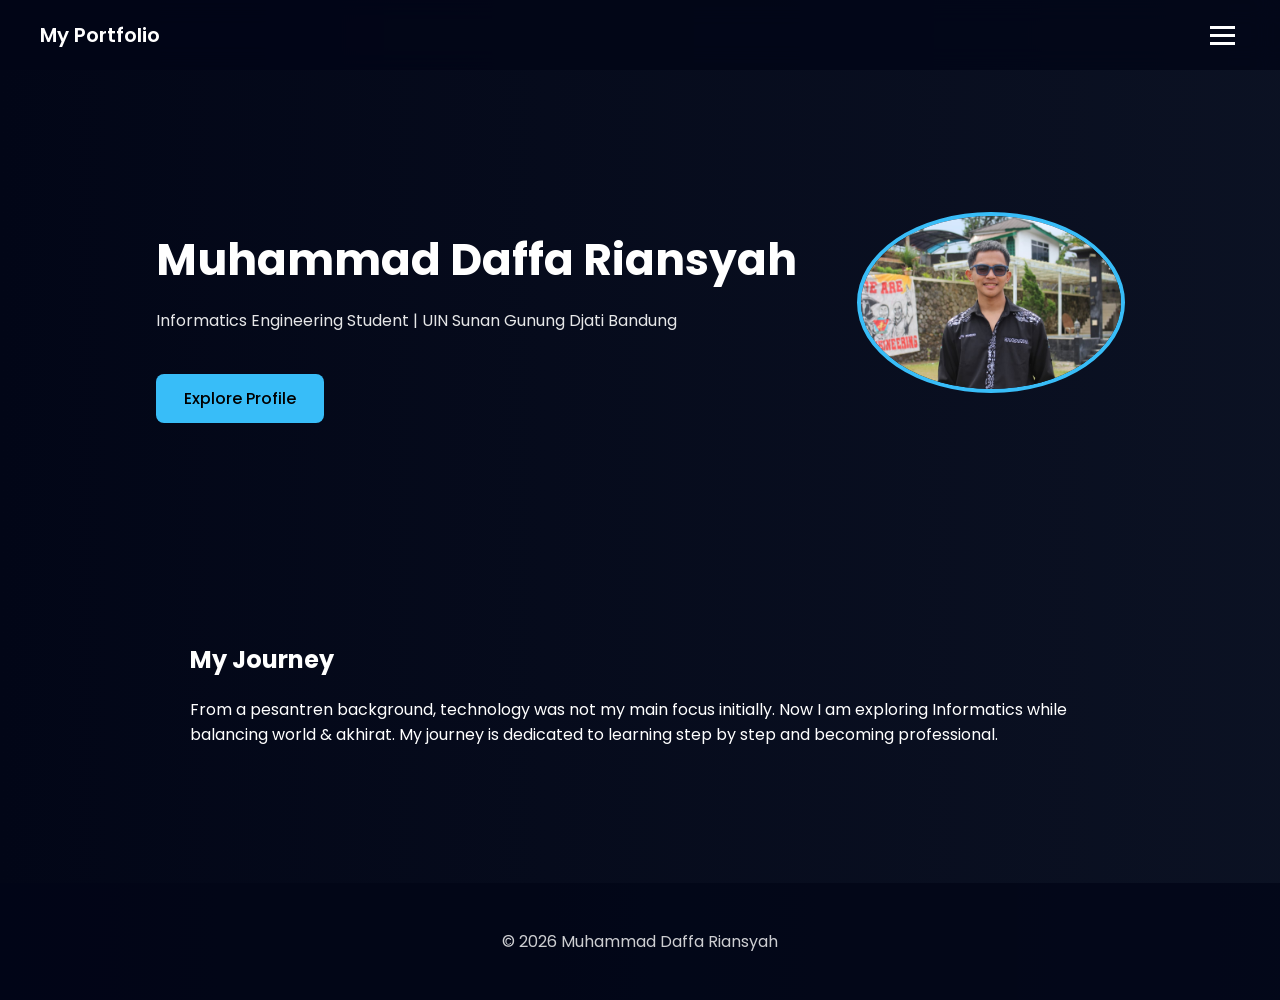
<file: index.html>
<!DOCTYPE html><html lang="en">
<head>
<meta charset="UTF-8">
<meta name="viewport" content="width=device-width, initial-scale=1.0">
<title>My Portfolio</title>
<link rel="stylesheet" href="style.css">
<link href="https://fonts.googleapis.com/css2?family=Poppins:wght@300;400;600&display=swap" rel="stylesheet">
</head>
<body><!-- LOADING SCREEN --><div id="loader">
  <div class="spinner"></div>
  <p>Loading Portfolio...</p>
</div><!-- SCROLL PROGRESS BAR --><div id="progress-bar"></div><!-- HEADER --><header>
  <div class="logo"><a href="index.html">My Portfolio</a></div>
  <div class="menu" id="menu">
    <div></div>
    <div></div>
    <div></div>
  </div>
  <nav id="nav">
    <a href="index.html">Home</a>
    <a href="profile.html">Profile</a>
  </nav>
</header><!-- HERO --><section class="hero">
  <div class="hero-text">
    <h1>Muhammad Daffa Riansyah</h1>
    <p>Informatics Engineering Student | UIN Sunan Gunung Djati Bandung</p>
    <a href="profile.html" class="btn">Explore Profile</a>
  </div>
  <div class="hero-img">
    <img src="img/profile.jpg.jpeg" alt="Profile Photo">
  </div>
</section><!-- JOURNEY --><section class="journey">
  <h2>My Journey</h2>
  <p>
    From a pesantren background, technology was not my main focus initially.  
    Now I am exploring Informatics while balancing world & akhirat.  
    My journey is dedicated to learning step by step and becoming professional.
  </p>
</section><footer>
  <p>© 2026 Muhammad Daffa Riansyah</p>
</footer><script src="script.js"></script></body>
</html>
</file>
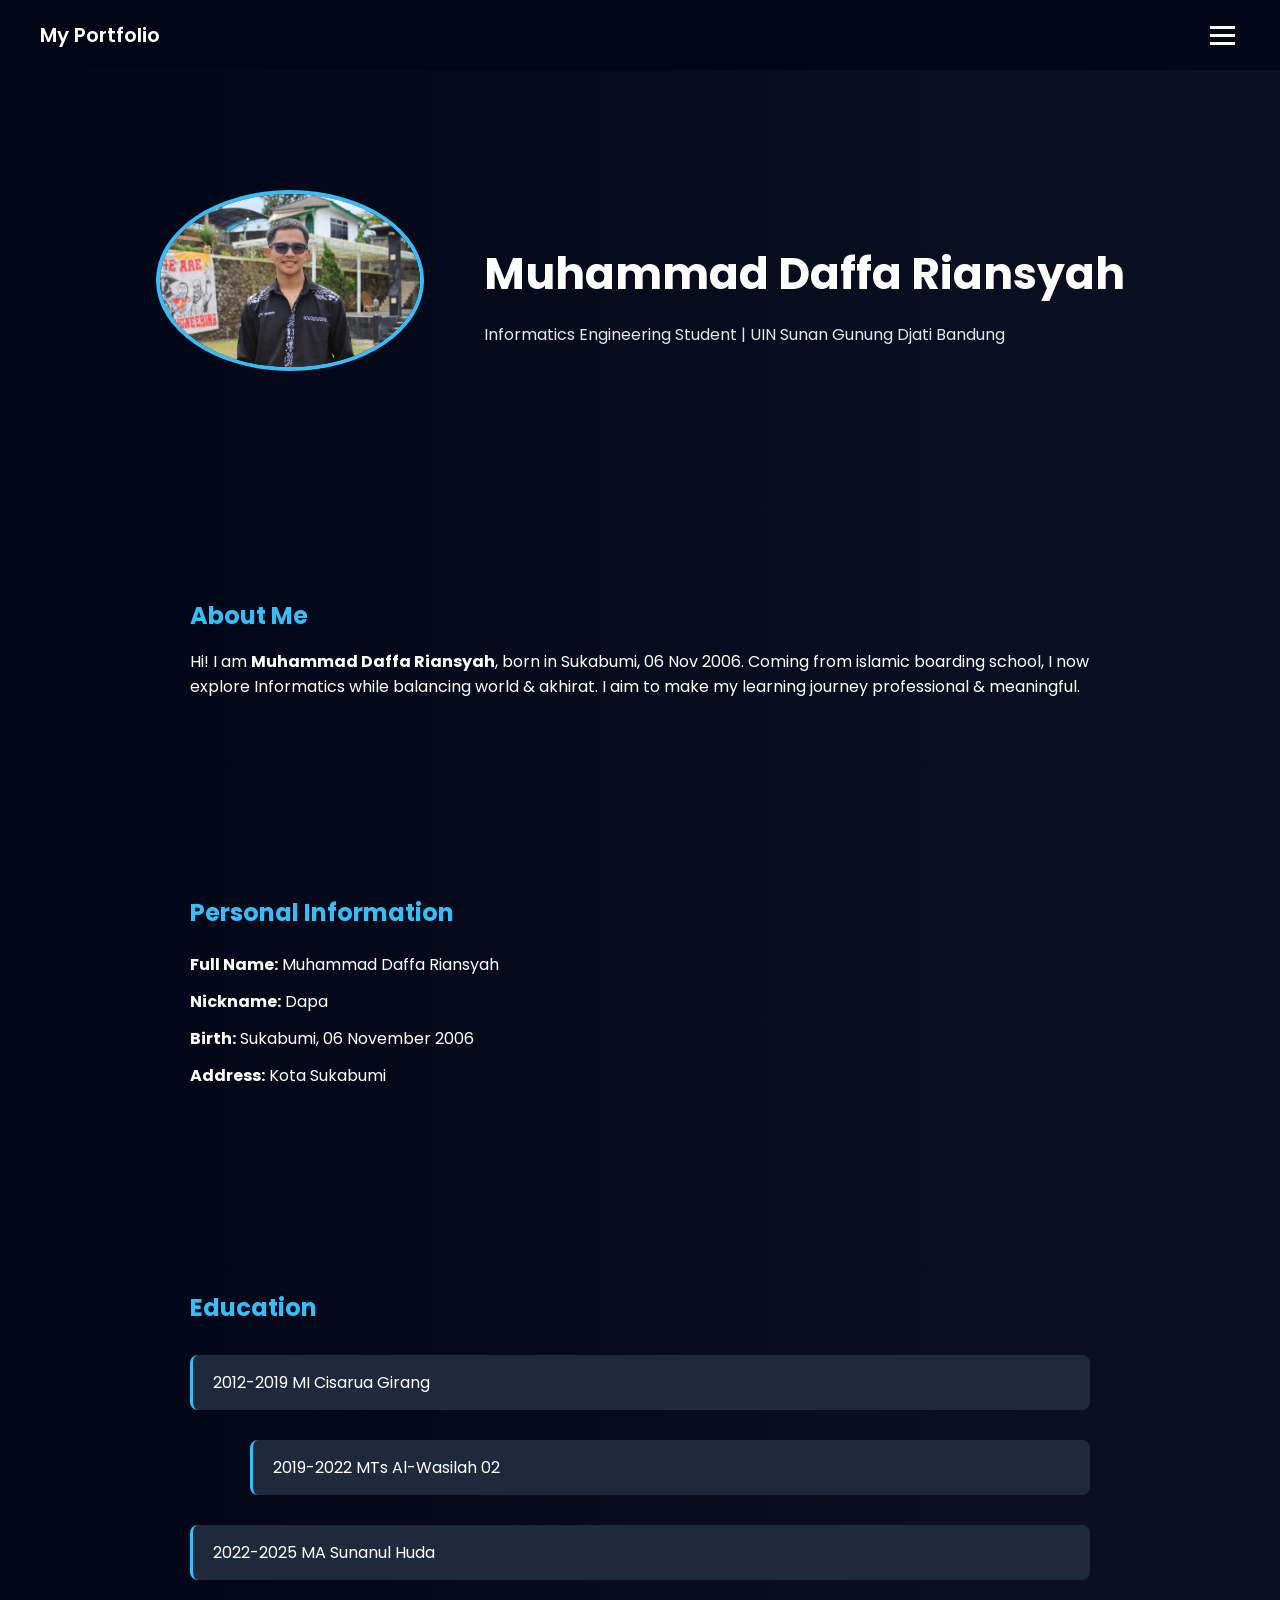
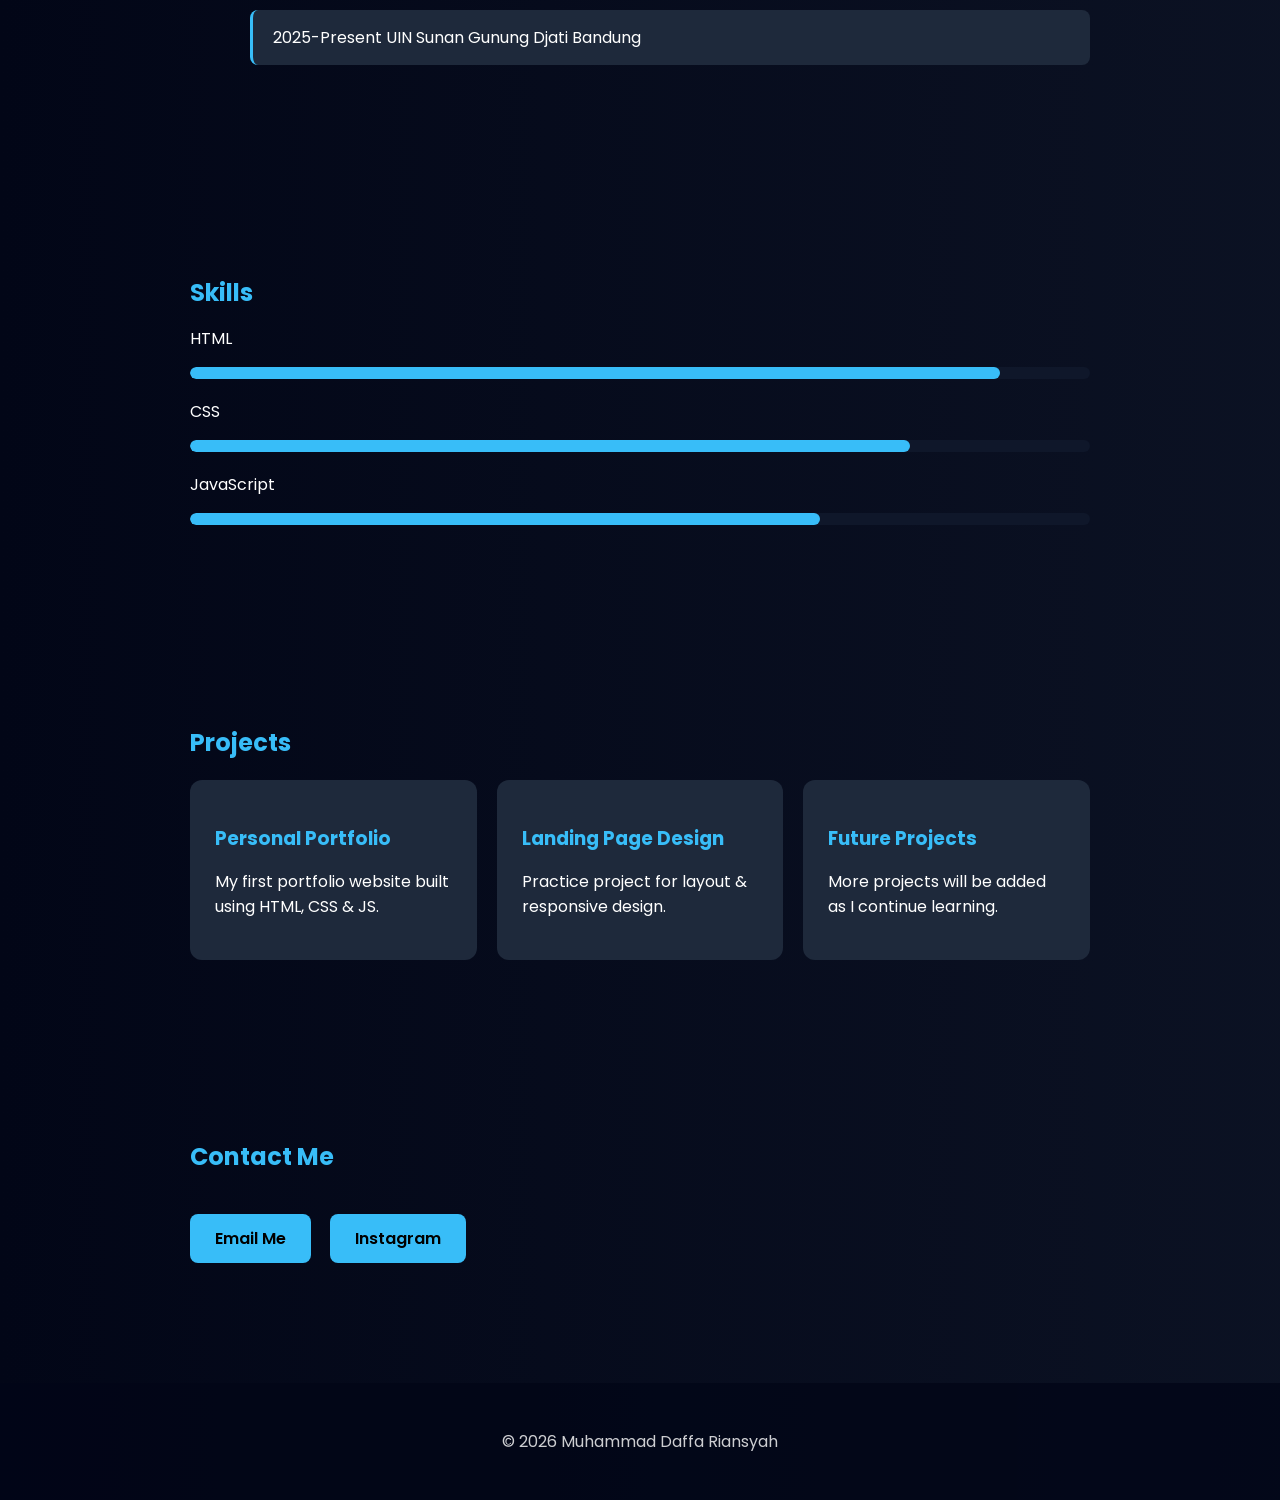
<file: profile.html>
<!DOCTYPE html><html lang="en">
<head>
<meta charset="UTF-8">
<meta name="viewport" content="width=device-width, initial-scale=1.0">
<title>My Portfolio - Profile</title>
<link rel="stylesheet" href="style.css">
<link href="https://fonts.googleapis.com/css2?family=Poppins:wght@300;400;600&display=swap" rel="stylesheet">
</head>
<body><!-- LOADING SCREEN --><div id="loader">
  <div class="spinner"></div>
  <p>Loading Profile...</p>
</div><!-- SCROLL PROGRESS BAR --><div id="progress-bar"></div><!-- HEADER --><header>
  <div class="logo"><a href="index.html">My Portfolio</a></div>
  <div class="menu" id="menu">
    <div></div>
    <div></div>
    <div></div>
  </div>
  <nav id="nav">
    <a href="index.html">Home</a>
    <a href="profile.html">Profile</a>
  </nav>
</header><!-- HERO PROFILE --><section class="hero-profile">
  <div class="hero-img-profile">
    <img src="img/profile.jpg.jpeg" alt="Profile Photo">
  </div>
  <div class="hero-text-profile">
    <h1>Muhammad Daffa Riansyah</h1>
    <p>Informatics Engineering Student | UIN Sunan Gunung Djati Bandung</p>
  </div>
</section><!-- ABOUT ME --><section class="about-card">
  <h2>About Me</h2>
  <p>
    Hi! I am <b>Muhammad Daffa Riansyah</b>, born in Sukabumi, 06 Nov 2006.  
    Coming from islamic boarding school, I now explore Informatics while balancing world & akhirat.  
    I aim to make my learning journey professional & meaningful.
  </p>
</section><!-- PERSONAL INFO --><section class="info-card">
  <h2>Personal Information</h2>
  <ul>
    <li><b>Full Name:</b> Muhammad Daffa Riansyah</li>
    <li><b>Nickname:</b> Dapa</li>
    <li><b>Birth:</b> Sukabumi, 06 November 2006</li>
    <li><b>Address:</b> Kota Sukabumi</li>
  </ul>
</section><!-- EDUCATION ZIG-ZAG --><section class="education-card">
  <h2>Education</h2>
  <ul class="timeline">
    <li class="left"><span>2012-2019</span> MI Cisarua Girang</li>
    <li class="right"><span>2019-2022</span> MTs Al-Wasilah 02</li>
    <li class="left"><span>2022-2025</span> MA Sunanul Huda</li>
    <li class="right"><span>2025-Present</span> UIN Sunan Gunung Djati Bandung</li>
  </ul>
</section><!-- SKILLS --><section class="skills-card">
  <h2>Skills</h2>
  <div class="skill">
    <p>HTML</p>
    <div class="bar"><div class="html"></div></div>
    <p>CSS</p>
    <div class="bar"><div class="css"></div></div>
    <p>JavaScript</p>
    <div class="bar"><div class="js"></div></div>
  </div>
</section><!-- PROJECTS --><section class="projects">
  <h2>Projects</h2>
  <div class="project-grid">
    <div class="project-card">
      <h3>Personal Portfolio</h3>
      <p>My first portfolio website built using HTML, CSS & JS.</p>
    </div>
    <div class="project-card">
      <h3>Landing Page Design</h3>
      <p>Practice project for layout & responsive design.</p>
    </div>
    <div class="project-card">
      <h3>Future Projects</h3>
      <p>More projects will be added as I continue learning.</p>
    </div>
  </div>
</section><!-- CONTACT MINIMAL --><section class="contact-card">
  <h2>Contact Me</h2>
  <a href="mailto:dpvrse6@gmail.com" class="btn">Email Me</a>
  <a href="https://instagram.com/dfarnsyah" target="_blank" class="btn">Instagram</a>
</section><footer>
  <p>© 2026 Muhammad Daffa Riansyah</p>
</footer><script src="script.js"></script></body>
</html>
</file>
<file: style.css>
/* ================== GENERAL ================== */
body{
margin:0;
font-family:Poppins, sans-serif;
color:white;

/* BACKGROUND HIDUP */
background: linear-gradient(270deg, #0f172a, #1e293b, #020617);
background-size: 600% 600%;
animation: gradientBG 20s ease infinite;

scroll-behavior:smooth;
}

@keyframes gradientBG {
0%{background-position:0% 50%;}
50%{background-position:100% 50%;}
100%{background-position:0% 50%;}
}

/* ================== HEADER & NAVBAR ================== */
header{
display:flex;
justify-content:space-between;
align-items:center;
padding:20px 40px;
position:sticky;
top:0;
background:rgba(2,6,23,0.8);
backdrop-filter:blur(12px);
z-index:1000;
}
.logo a{
color:white;
text-decoration:none;
font-weight:600;
font-size:20px;
}
.logo a:hover{color:#38bdf8;}
.menu{cursor:pointer;}
.menu div{
width:25px;
height:3px;
background:white;
margin:5px;
transition:0.3s;
}
nav{
position:absolute;
right:40px;
top:70px;
background:#1e293b;
display:none;
flex-direction:column;
padding:20px;
border-radius:10px;
animation:menuFade 0.3s ease;
}
nav a{
color:white;
text-decoration:none;
margin:10px 0;
font-size:14px;
transition:0.3s;
}
nav a:hover{color:#38bdf8;}

/* ================== HERO ================== */
.hero, .hero-profile{
display:flex;
justify-content:center;
align-items:center;
gap:60px;
padding:100px 20px;
flex-wrap:wrap;
border-radius:12px;
margin:20px;
position:relative;
}
.hero-text h1, .hero-text-profile h1{
font-size:44px;
margin-bottom:10px;
}
.hero-text p, .hero-text-profile p{
opacity:0.9;
}
.hero-img img, .hero-img-profile img{
width:260px;
border-radius:50%;
border:4px solid #38bdf8;
transition:0.5s;
}
.hero-img img:hover, .hero-img-profile img:hover{
transform:scale(1.08);
}

/* ================== BUTTON ================== */
.btn{
display:inline-block;
margin-top:25px;
padding:12px 28px;
background:#38bdf8;
color:black;
border-radius:8px;
text-decoration:none;
font-weight:500;
transition:0.3s;
}
.btn:hover{
background:white;
transform:translateY(-2px);
}

/* ================== SECTIONS ================== */
.journey, .about, .about-card, .info-card, .info, .education, .education-card,
.skills, .skills-card, .projects, .contact, .contact-card{
max-width:900px;
margin:auto;
padding:80px 20px;
border-radius:12px;
opacity:0;
transform:translateY(40px);
transition:0.8s;
}
.show{
opacity:1;
transform:translateY(0);
}
.about-card h2, .info-card h2, .education-card h2, .skills-card h2,
.contact-card h2, .projects h2{
margin-bottom:15px;
color:#38bdf8;
}

/* ================== PERSONAL INFO ================== */
.info-card ul{
list-style:none;
padding-left:0;
}
.info-card li{
padding:6px 0;
}

/* ================== TIMELINE ZIG-ZAG ================== */
.timeline{
list-style:none;
padding-left:0;
}
.timeline li{
position:relative;
margin:30px 0;
padding:15px 20px;
border-left:3px solid #38bdf8;
background:#1e293b;
border-radius:8px;
transition:0.4s;
}
.timeline li.left{margin-left:0;}
.timeline li.right{margin-left:60px;}

/* ================== SKILLS ================== */
.bar{
background:#0f172a;
height:12px;
border-radius:6px;
margin-bottom:20px;
overflow:hidden;
}
.bar div{
height:12px;
background:#38bdf8;
border-radius:6px;
width:0;
transition:1.5s;
}

/* ================== PROJECTS ================== */
.project-grid{
display:grid;
grid-template-columns:repeat(auto-fit,minmax(250px,1fr));
gap:20px;
margin-top:20px;
}
.project-card{
background:#1e293b;
padding:25px;
border-radius:12px;
transition:0.4s;
}
.project-card:hover{
transform:translateY(-8px) scale(1.02);
box-shadow:0 12px 25px rgba(0,0,0,0.6);
}
.project-card h3{margin-bottom:10px;color:#38bdf8;}

/* ================== CONTACT MINIMAL ================== */
.contact-card a.btn{
margin-right:15px;
display:inline-block;
padding:12px 25px;
font-weight:600;
text-decoration:none;
}
.contact-card a.btn:hover{
background:white;
color:black;
transform:translateY(-2px);
}

/* ================== FOOTER ================== */
footer{
text-align:center;
padding:30px;
background:#020617;
margin-top:40px;
opacity:0.8;
}

/* ================== LOADING SCREEN ================== */
#loader{
position:fixed;
width:100%;
height:100vh;
background:#020617;
display:flex;
flex-direction:column;
align-items:center;
justify-content:center;
z-index:9999;
}
.spinner{
width:40px;
height:40px;
border:4px solid #1e293b;
border-top:4px solid #38bdf8;
border-radius:50%;
animation:spin 1s linear infinite;
margin-bottom:10px;
}
@keyframes spin{
0%{transform:rotate(0deg);}
100%{transform:rotate(360deg);}
}

/* ================== SCROLL PROGRESS BAR ================== */
#progress-bar{
position:fixed;
top:0;
left:0;
height:4px;
background:#38bdf8;
width:0%;
z-index:999;
}

/* ================== ANIMATION MENU ================== */
@keyframes menuFade{
from{opacity:0; transform:translateY(-10px);}
to{opacity:1; transform:translateY(0);}
}

/* ================== RESPONSIVE ================== */
@media(max-width:768px){
.hero, .hero-profile{
flex-direction:column-reverse;
text-align:center;
}
.timeline li.right{margin-left:0;}
}
</file>
